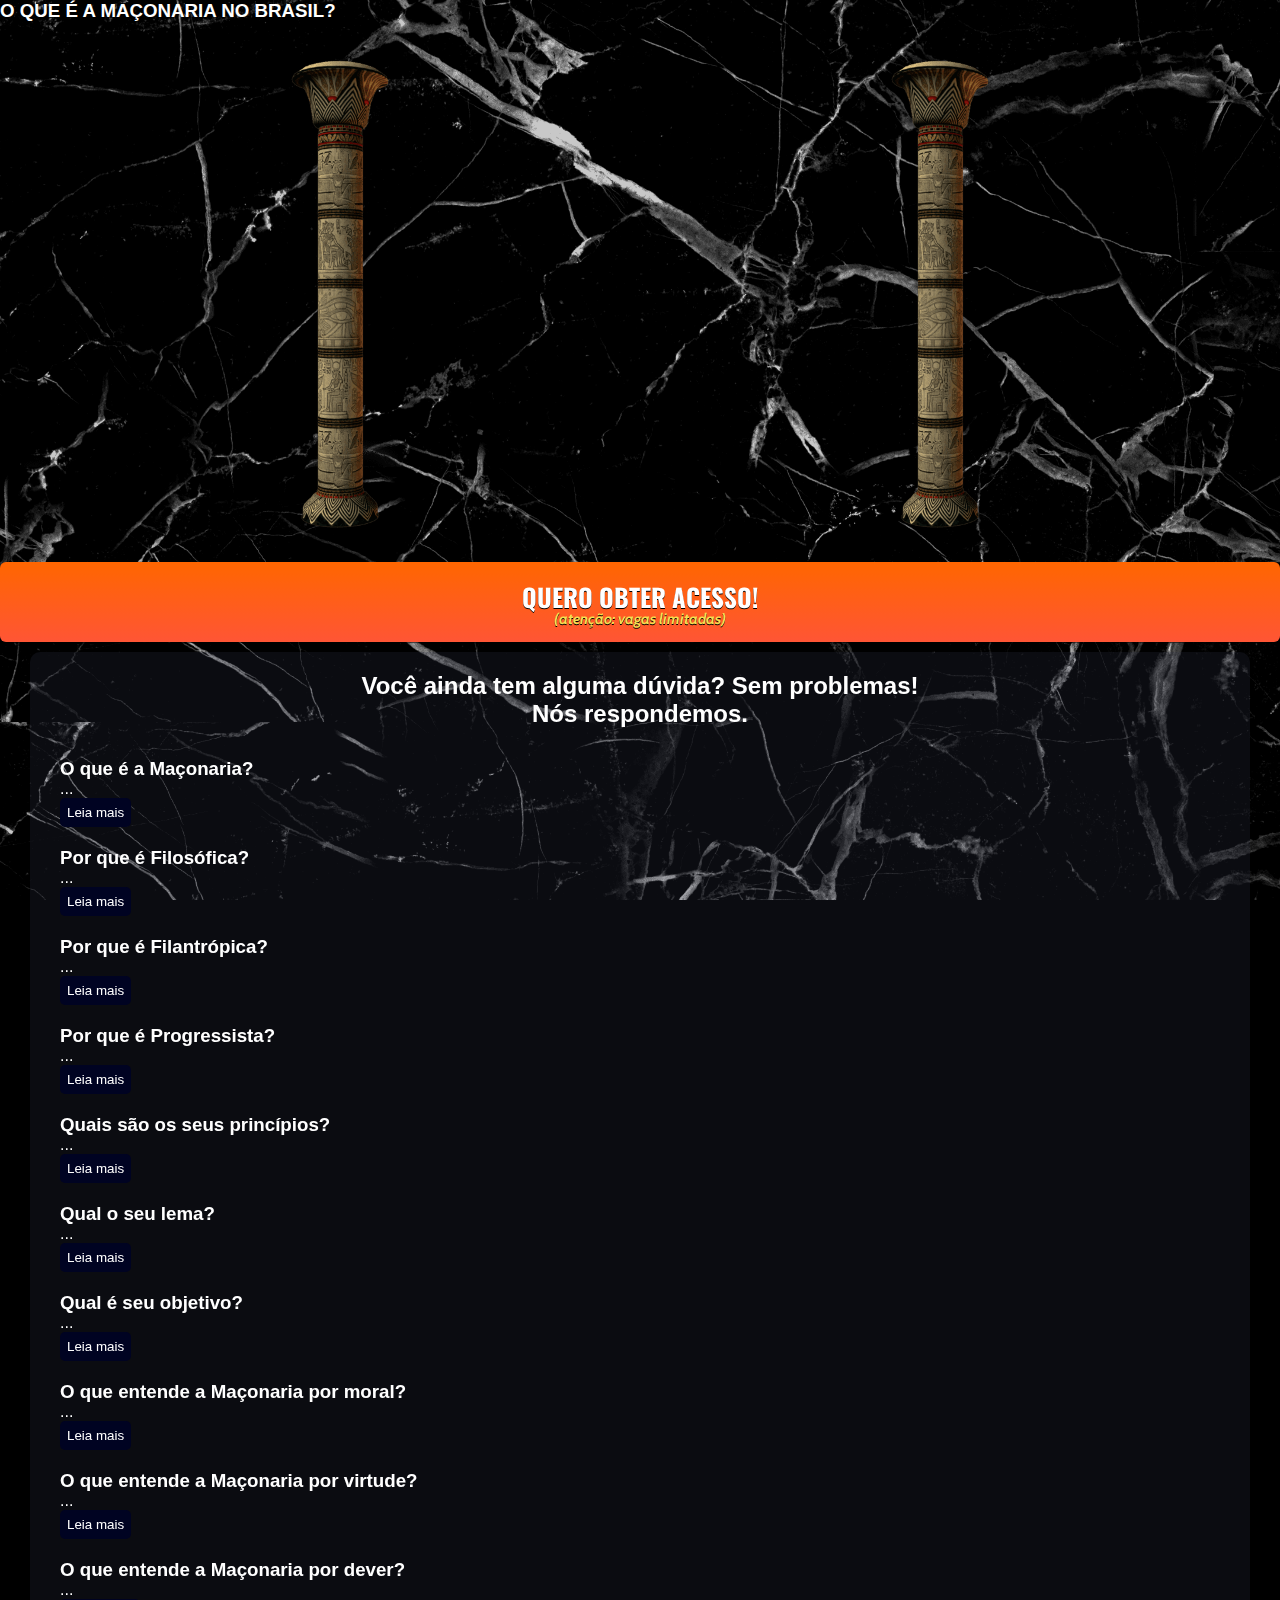
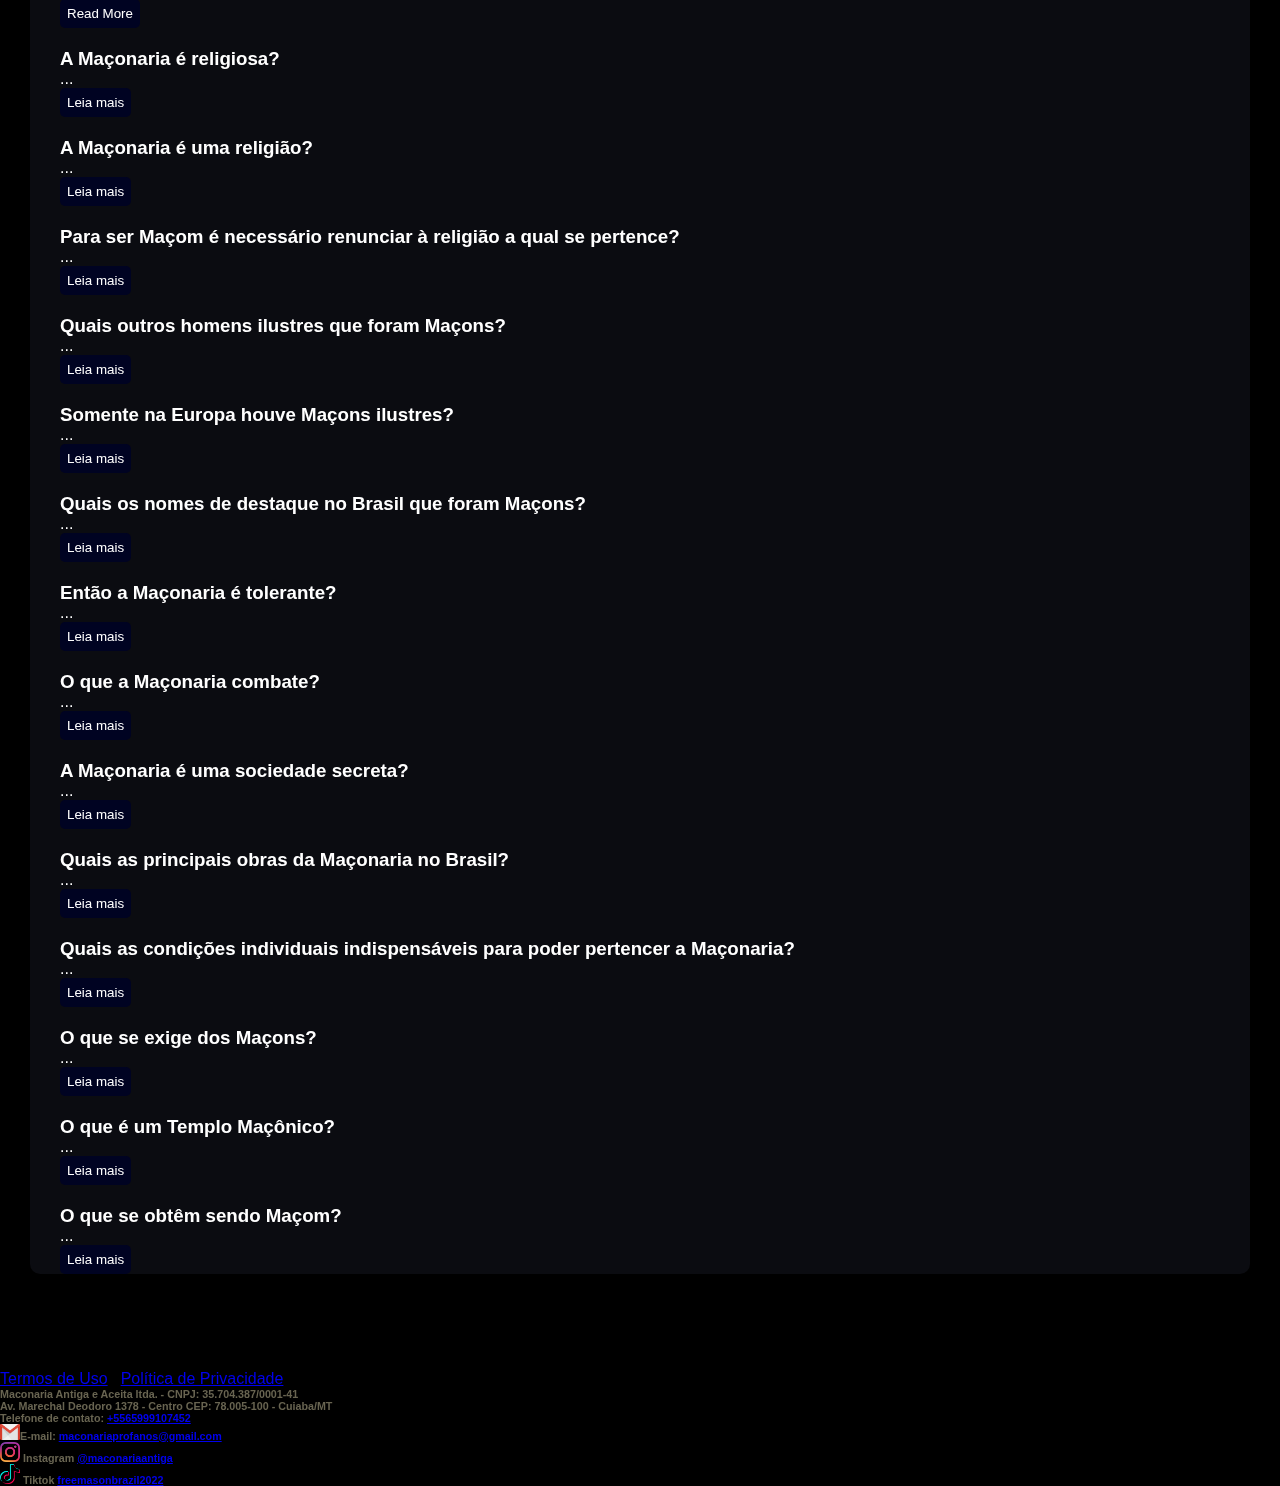
<file: index.html>
<!DOCTYPE html>
<html lang="pt-br">
  <head>
    <meta charset="utf-8">
    <meta name="viewport" content="width=device-width, initial-scale=1, shrink-to-fit=no">

    <link rel="stylesheet" href="https://stackpath.bootstrapcdn.com/bootstrap/4.1.3/css/bootstrap.min.css" integrity="sha384-MCw98/SFnGE8fJT3GXwEOngsV7Zt27NXFoaoApmYm81iuXoPkFOJwJ8ERdknLPMO" crossorigin="anonymous">

    <link rel="preconnect" href="https://fonts.googleapis.com">
    <link rel="preconnect" href="https://fonts.gstatic.com" crossorigin>
    <link href="https://fonts.googleapis.com/css2?family=Cabin:ital,wght@0,400;0,500;0,600;0,700;1,400;1,500;1,600;1,700&family=Dosis:wght@200;300;400;500;600;700;800&family=Oswald:wght@200;300;400;500;600;700&family=Signika:wght@300;400;500;600;700&display=swap" rel="stylesheet">

    <link rel="stylesheet" href="./assets/css/com.css">

    <!-- Título da Página -->
    <title>Marçonaria antiga</title>
    
    <style type="text/css">

      .pb-4, .py-4 {
          padding-bottom: 6rem!important;
      }
      header {
        color: rgb(255, 255, 255);
        background-image: url("assets/img/logobody2.png");
        background-color: rgba(0, 0, 0, 0.2);
        background-position: center;
        background-size: cover;
        background-attachment: fixed;
        background-blend-mode: darken;
      }
      </style>


    
    <!-- Meta Pixel Code -->
    <script>
      !function (w, d, t) {
        w.TiktokAnalyticsObject=t;var ttq=w[t]=w[t]||[];ttq.methods=["page","track","identify","instances","debug","on","off","once","ready","alias","group","enableCookie","disableCookie"],ttq.setAndDefer=function(t,e){t[e]=function(){t.push([e].concat(Array.prototype.slice.call(arguments,0)))}};for(var i=0;i<ttq.methods.length;i++)ttq.setAndDefer(ttq,ttq.methods[i]);ttq.instance=function(t){for(var e=ttq._i[t]||[],n=0;n<ttq.methods.length;n++)ttq.setAndDefer(e,ttq.methods[n]);return e},ttq.load=function(e,n){var i="https://analytics.tiktok.com/i18n/pixel/events.js";ttq._i=ttq._i||{},ttq._i[e]=[],ttq._i[e]._u=i,ttq._t=ttq._t||{},ttq._t[e]=+new Date,ttq._o=ttq._o||{},ttq._o[e]=n||{};var o=document.createElement("script");o.type="text/javascript",o.async=!0,o.src=i+"?sdkid="+e+"&lib="+t;var a=document.getElementsByTagName("script")[0];a.parentNode.insertBefore(o,a)};
      
        ttq.load('CCN0H53C77UEI4U80Q8G');
        ttq.page();
      }(window, document, 'ttq');
      </script>
    <!-- End Meta Pixel Code -->
    <!-- Meta Pixel Code -->
    <script>
      !function(f,b,e,v,n,t,s)
      {if(f.fbq)return;n=f.fbq=function(){n.callMethod?
      n.callMethod.apply(n,arguments):n.queue.push(arguments)};
      if(!f._fbq)f._fbq=n;n.push=n;n.loaded=!0;n.version='2.0';
      n.queue=[];t=b.createElement(e);t.async=!0;
      t.src=v;s=b.getElementsByTagName(e)[0];
      s.parentNode.insertBefore(t,s)}(window, document,'script',
      'https://connect.facebook.net/en_US/fbevents.js');
      fbq('init', '652971486500795');
      fbq('track', 'PageView');
    </script>
    <noscript><img height="1" width="1" style="display:none"
      src="https://www.facebook.com/tr?id=652971486500795&ev=PageView&noscript=1"
    /></noscript>
<!-- End Meta Pixel Code -->

  </head>
  <body>
    
    <header class="py-4">
      <div class="container">
        <div class="row justify-content-center">
          <div class="col-lg-8 text-center">
            <!-- Imagem Ultrasecreto -->


            <!-- Headline -->
            <h3 class="my-4">O QUE É A MAÇONARIA NO BRASIL?</h3>

            <!-- VSL -->

            <div class="depoimentoss text-center">
              <img class="responsive" width="100" height="500" src="/assets/img/coluna.png" alt="img">
               <iframe class="video" src="https://www.youtube.com/embed/-mi5jmkvtVo?rel=0&amp;controls=0&amp;showinfo=0&amp;enablejsapi=1&amp;playsinline=1&amp;start=1" frameborder="0" allowfullscreen allow="autoplay; " style="border-radius:15px"></iframe>
               <img class="responsive" width="100" height="500" src="/assets/img/coluna.png" alt="img">
            </div>
          

            <!-- Botão 1 -->
            <div id="cta2" class="mt-4">
              <a href="https://wa.me/5565999107452?text=Eu%20quero%20saber%20mais%20sobre%20a%20ma%C3%A7onaria" class="a-btn" style="text-decoration: none;">
                <span class="span-btn">QUERO OBTER ACESSO!</span>
                <span class="span-btn2">(atenção: vagas limitadas)</span>
              </a>
            </div>
          </div>
        </div>
      </div>

      <section class="perguntas" >
        
        <div class="centered">
          <div class="block">
            <div class="intro">
              <h2>Você ainda tem alguma dúvida?
                Sem problemas! <br> Nós respondemos.
                </h2>
            </div>
            <div class="post">
                <h3>O que é a Maçonaria?</h3>
                <p class="content">A Maçonaria é uma instituição essencialmente filosófica, filantrópica, educativa e progressista</p>
                <button onclick="readMore(this)">Leia mais</button>
            </div>
            <div class="post">
                <h3>Por que é Filosófica?</h3>
                <p class="content">É filosófica porque investiga as leis da natureza e relaciona as primeiras bases da moral e da ética pura.                </p>
                <button onclick="readMore(this)">Leia mais</button>
            </div>
            <div class="post">
                <h3>Por que é Filantrópica?</h3>
                <p class="content">É filantrópica porque não está constituída para obter lucro pessoal de nenhuma classe.                </p>
                <button onclick="readMore(this)">Leia mais</button>
            </div>
            <div class="post">
              <h3>Por que é Progressista?</h3>
              <p class="content">É progressista porque partindo do princípio da imortalidade e da crença em um princípio criador regular e infinito, não se aferra a dogmas, prevenções ou superstições.               </p>
              <button onclick="readMore(this)">Leia mais</button>
            </div>
            <div class="post">
              <h3>Quais são os seus princípios?</h3>
              <p class="content">Liberdade – Igualdade – Fraternidade.              </p>
              <button onclick="readMore(this)">Leia mais</button>
            </div>
            <div class="post">
              <h3>Qual o seu lema?</h3>
              <p class="content">Ciência – Justiça – Trabalho: </p>
              <button onclick="readMore(this)">Leia mais</button>
            </div>
            <div class="post">
              <h3>Qual é seu objetivo?</h3>
              <p class="content">A investigação da verdade, o exame da moral e a prática das virtudes.              </p>
              <button onclick="readMore(this)">Leia mais</button>
            </div>
            <div class="post">
              <h3>O que entende a Maçonaria por moral?</h3>
              <p class="content">Amor ao próximo é a base de nossa filosofia.              </p>
              <button onclick="readMore(this)">Leia mais</button>
            </div>
            <div class="post">
              <h3>O que entende a Maçonaria por virtude?</h3>
              <p class="content">A força de fazer o bem em seu mais amplo sentido.              </p>
              <button onclick="readMore(this)">Leia mais</button>
            </div>
            <div class="post">
              <h3>O que entende a Maçonaria por dever?</h3>
              <p class="content">Respeito a Deus, amor ao próximo e dedicação à família.               </p>
              <button onclick="readMore(this)">Read More</button>
            </div>
            <div class="post">
              <h3>A Maçonaria é religiosa?</h3>
              <p class="content">Sim, é religiosa, porque reconhece a existência de um único princípio criador, regulador, absoluto, supremo e infinito.              </p>
              <button onclick="readMore(this)">Leia mais</button>
            </div>
            <div class="post">
              <h3>A Maçonaria é uma religião?</h3>
              <p class="content">Não. A Maçonaria não é uma religião. </p>
              <button onclick="readMore(this)">Leia mais</button>
            </div>
            <div class="post">
              <h3>Para ser Maçom é necessário renunciar à religião a qual se pertence?</h3>
              <p class="content">Não, porque a Maçonaria abriga em seu seio homens de qualquer religião, desde que acreditem em um só Criador.               </p>
              <button onclick="readMore(this)">Leia mais</button>
            </div>
            <div class="post">
              <h3>Quais outros homens ilustres que foram Maçons?</h3>
              <p class="content">Filósofos como Voltaire, Goethe e Lessing; Músicos como Beethoven, Haydn e Mozart; Militares como Frederico o Grande, Napoleão e Garibaldi; Poetas como Byron, Lamartine e Hugo; Escritores como Castellar, Mazzini e Espling.              </p>
              <button onclick="readMore(this)">Leia mais</button>
            </div>
            <div class="post">
              <h3>Somente na Europa houve Maçons ilustres?</h3>
              <p class="content">Não. Também na América existiram. Os libertadores da América foram todos maçons. Washington nos Estados Unidos; Miranda, o Padre da Liberdade sul-americana; San Martin e O’Higgins, na Argentina; Bolivar, no Norte da América do Sul; Marti, em Cuba; Benito Juarez, no México e o Imperador Dom Pedro I no Brasil.              </p>
              <button onclick="readMore(this)">Leia mais</button>
            </div>
            <div class="post">
              <h3>Quais os nomes de destaque no Brasil que foram Maçons?</h3>
              <p class="content">D. Pedro I, José Bonifácio, Gonçalves Lêdo, Luis Alves de Lima e Silva (Duque de Caxias), Deodoro da Fonseca, Floriano Peixoto, Prudente de Morais, Campos Salles, Rodrigues Alves, Nilo Peçanha, Hermes da Fonseca, Wenceslau Braz, Washington Luiz, Rui Barbosa e muitos outros.</p>
              <button onclick="readMore(this)">Leia mais</button>
            </div>
            <div class="post">
              <h3>Então a Maçonaria é tolerante?</h3>
              <p class="content">A Maçonaria é eminentemente tolerante e exige dos seus. membros a mais ampla tolerância.               </p>
              <button onclick="readMore(this)">Leia mais</button>
            </div>
            <div class="post">
              <h3>O que a Maçonaria combate?</h3>
              <p class="content">A ignorância, a superstição, o fanatismo. O orgulho, a intemperança, o vício, a discórdia, a dominação e os privilégios.</p>
              <button onclick="readMore(this)">Leia mais</button>
            </div>
            <div class="post">
              <h3>A Maçonaria é uma sociedade secreta?</h3>
              <p class="content">Não. Somos discretos.</p>
              <button onclick="readMore(this)">Leia mais</button>
            </div>
            <div class="post">
              <h3>Quais as principais obras da Maçonaria no Brasil?</h3>
              <p class="content">A Independência, a Abolição e a República. Isto para citar somente os três maiores feitos da nossa história, em que os maçons tomaram parte ativa.              </p>
              <button onclick="readMore(this)">Leia mais</button>
            </div>
            <div class="post">
              <h3>Quais as condições individuais indispensáveis para poder pertencer a Maçonaria?</h3>
              <p class="content">Crer na existência de um princípio Criador; ser homem livre e de bons costumes; ser consciente de seus deveres para com a Pátria, seus semelhantes e consigo mesmo; ter uma profissão ou oficio lícito e honrado que lhe permita prover suas necessidades pessoais e de sua família e a sustentação das obras da Instituição.              </p>
              <button onclick="readMore(this)">Leia mais</button>
            </div>
            <div class="post">
              <h3>O que se exige dos Maçons?</h3>
              <p class="content">Em princípio, tudo aquilo que se exige ao ingresso em qualquer outra instituição: respeito aos seus estatutos, regulamentos e acatamento às resoluções da maioria, tomadas de acordo com os princípios que as regem; amor à Pátria; respeito aos governos legalmente constituídos; acatamento às leis do país em que viva, etc. E em particular: a guarda do sigilo dos rituais maçônicos; conduta correta e digna dentro e fora da Maçonaria; a dedicação de parte do seu tempo para assistir às reuniões maçônicas; a prática da moral, da igualdade e da solidariedade humana e da justiça em toda a sua plenitude. Ademais, se proíbe terminantemente dentro da instituição, as discussões políticas e religiosas, porque prefere uma ampla base de entendimento entre os homens afim de evitar que sejam divididos por pequenas questões da vida civil.              </p>
              <button onclick="readMore(this)">Leia mais</button>
            </div>
            <div class="post">
              <h3>O que é um Templo Maçônico?</h3>
              <p class="content">É um lugar onde se reúnem os maçons periodicamente para praticar as cerimônias ritualísticas que lhes são permitidas.              </p>
              <button onclick="readMore(this)">Leia mais</button>
            </div>
            <div class="post">
              <h3>O que se obtêm sendo Maçom?</h3>
              <p class="content">Reforma interior, rede de relacionamentos poderosa e uma grande conexão com o Universo.</p>
              <button onclick="readMore(this)">Leia mais</button>
            </div>
          </div>
        </div>
        </section>
    </header>












    <footer class=" py-3 text-center">
      <div class="text-white"><a href="termos.html" class="text-white">Termos de Uso</a> | <a href="privacidade.html" class="text-white">Política de Privacidade</a></div>
        <div class="text-footer">
          <H6>Maconaria Antiga e Aceita ltda. - CNPJ: 35.704.387/0001-41</H6>
          <h6>Av. Marechal Deodoro 1378 - Centro
            CEP: 78.005-100 - Cuiaba/MT</h6>
            <h6>Telefone de contato: <a href="https://api.whatsapp.com/send?phone=5565999107452">+5565999107452</a></h6>
            <h6> <img width="20px" height="16px" src="assets/img/gmail.png" alt="img">E-mail: <a href="maconariaprofanos@gmail.com">maconariaprofanos@gmail.com</a></h6>
            <h6> <img width="20px" height="20px" src="assets/img/inst.png" alt="img"> Instagram <a href="https://www.instagram.com/maconariaantiga/?igshid=YmMyMTA2M2Y%3D">@maconariaantiga</a></h6>
            <h6> <img width="20px" height="20px" src="assets/img/tik.png" alt="img"> Tiktok <a href="https://www.tiktok.com/@freemasonbrazil2022?_t=8W3uJ9ckgWD&_r=1">freemasonbrazil2022</a></h6>
        </div>
    </footer>

    <script type="text/javascript">
      setTimeout(() => {document.getElementById("cta1").classList.remove("d-none"); document.getElementById("cta2").classList.remove("d-none")}, 391200); // temporização da Call to Action (em milissegundos)
    </script>
    <script src="assets/js/script.js"></script>
    <script src="https://code.jquery.com/jquery-3.3.1.slim.min.js" integrity="sha384-q8i/X+965DzO0rT7abK41JStQIAqVgRVzpbzo5smXKp4YfRvH+8abtTE1Pi6jizo" crossorigin="anonymous"></script>
    <script src="https://cdnjs.cloudflare.com/ajax/libs/popper.js/1.14.3/umd/popper.min.js" integrity="sha384-ZMP7rVo3mIykV+2+9J3UJ46jBk0WLaUAdn689aCwoqbBJiSnjAK/l8WvCWPIPm49" crossorigin="anonymous"></script>
    <script src="https://stackpath.bootstrapcdn.com/bootstrap/4.1.3/js/bootstrap.min.js" integrity="sha384-ChfqqxuZUCnJSK3+MXmPNIyE6ZbWh2IMqE241rYiqJxyMiZ6OW/JmZQ5stwEULTy" crossorigin="anonymous"></script>
    <script src="./assets/js/com.js"></script>
  </body>
</html>
</file>
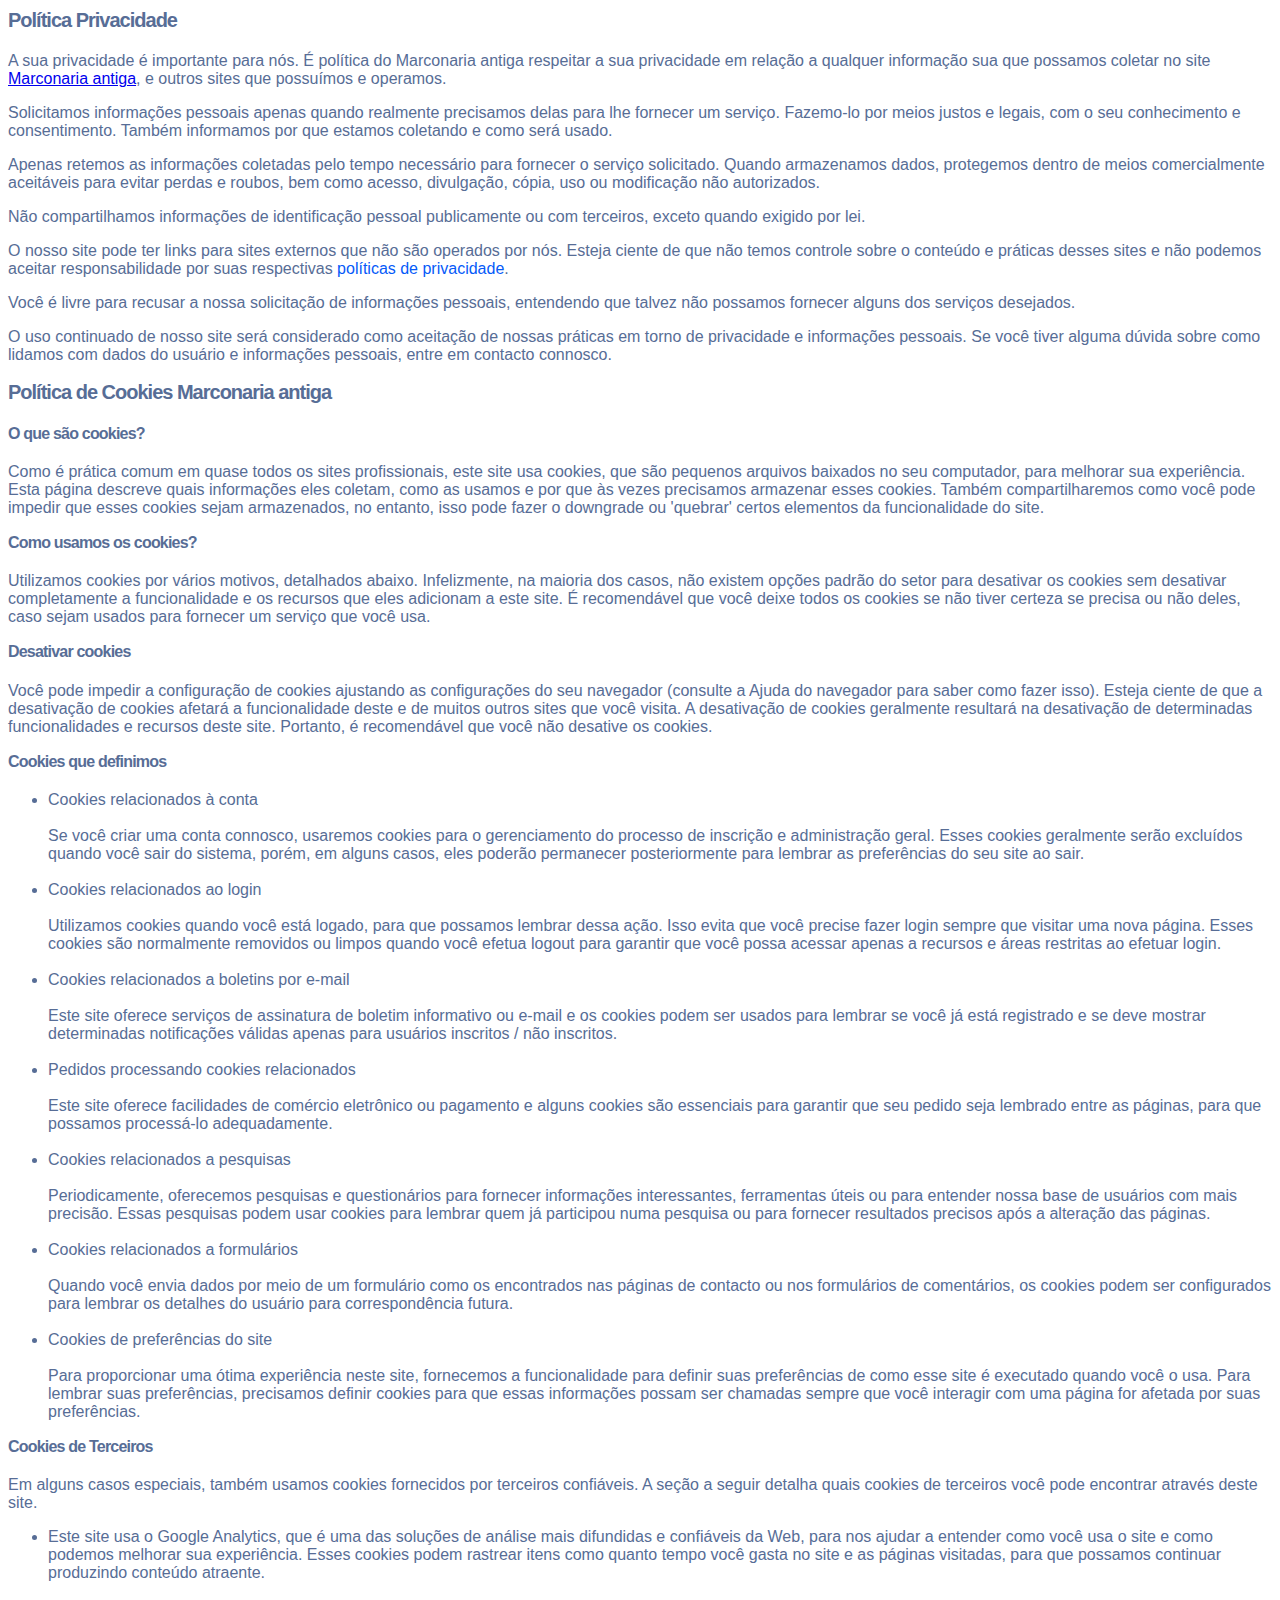
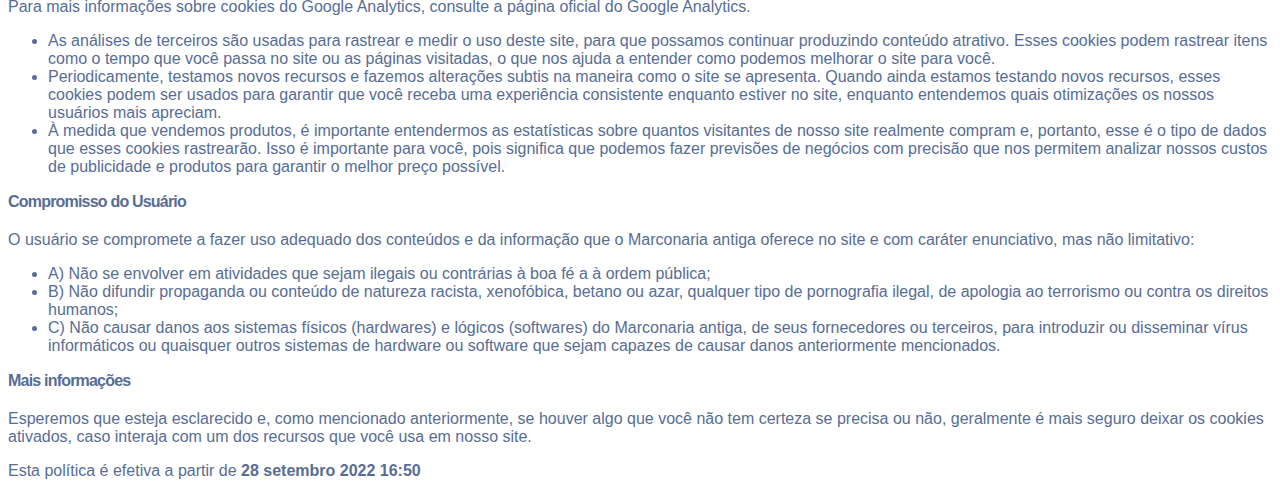
<file: privacidade.html>
<!DOCTYPE html>
<html lang="pt-br">
  <head>
    <meta charset="utf-8">
    <meta name="viewport" content="width=device-width, initial-scale=1, shrink-to-fit=no">

    <link rel="stylesheet" href="https://stackpath.bootstrapcdn.com/bootstrap/4.1.3/css/bootstrap.min.css" integrity="sha384-MCw98/SFnGE8fJT3GXwEOngsV7Zt27NXFoaoApmYm81iuXoPkFOJwJ8ERdknLPMO" crossorigin="anonymous">

    <link rel="preconnect" href="https://fonts.googleapis.com">
    <link rel="preconnect" href="https://fonts.gstatic.com" crossorigin>
    <link href="https://fonts.googleapis.com/css2?family=Dosis:wght@200;300;400;500;600;700;800&display=swap" rel="stylesheet">
    
    <!-- Ícone da Página -->
    <link rel="shortcut icon" type="image/jpg" href="./assets/img/favicon.png">

    <!-- Título da Página -->
    <title>Política de Privacidade | Protocolo Zero Barriga</title>
    
    <style type="text/css">
      body {
        font-family: 'Dosis', sans-serif;
      }
    </style>

  </head>
  <body>
    
    <div class="container py-5">
      <div class="row justify-content-center">
        <div class="col-lg-8">
            <h2 style="box-sizing: border-box; margin: 0px; line-height: 1.2; font-size: 20px; letter-spacing: -0.05em; color: #576d96; padding-bottom: 20px; font-family: Montserrat, sans-serif; background-color: #ffffff;">Pol&iacute;tica Privacidade</h2><p style="box-sizing: border-box; margin-top: 0px; margin-bottom: 1rem; font-size: 16px; color: #576d96; font-family: Montserrat, sans-serif; background-color: #ffffff;">A sua privacidade &eacute; importante para n&oacute;s. &Eacute; pol&iacute;tica do Marconaria antiga respeitar a sua privacidade em rela&ccedil;&atilde;o a qualquer informa&ccedil;&atilde;o sua que possamos coletar no site <a href="https://maconariamt.org/">Marconaria antiga</a>, e outros sites que possu&iacute;mos e operamos.</p><p style="box-sizing: border-box; margin-top: 0px; margin-bottom: 1rem; font-size: 16px; color: #576d96; font-family: Montserrat, sans-serif; background-color: #ffffff;">Solicitamos informa&ccedil;&otilde;es pessoais apenas quando realmente precisamos delas para lhe fornecer um servi&ccedil;o. Fazemo-lo por meios justos e legais, com o seu conhecimento e consentimento. Tamb&eacute;m informamos por que estamos coletando e como ser&aacute; usado.</p><p style="box-sizing: border-box; margin-top: 0px; margin-bottom: 1rem; font-size: 16px; color: #576d96; font-family: Montserrat, sans-serif; background-color: #ffffff;">Apenas retemos as informa&ccedil;&otilde;es coletadas pelo tempo necess&aacute;rio para fornecer o servi&ccedil;o solicitado. Quando armazenamos dados, protegemos dentro de meios comercialmente aceit&aacute;veis ​​para evitar perdas e roubos, bem como acesso, divulga&ccedil;&atilde;o, c&oacute;pia, uso ou modifica&ccedil;&atilde;o n&atilde;o autorizados.</p><p style="box-sizing: border-box; margin-top: 0px; margin-bottom: 1rem; font-size: 16px; color: #576d96; font-family: Montserrat, sans-serif; background-color: #ffffff;">N&atilde;o compartilhamos informa&ccedil;&otilde;es de identifica&ccedil;&atilde;o pessoal publicamente ou com terceiros, exceto quando exigido por lei.</p><p style="box-sizing: border-box; margin-top: 0px; margin-bottom: 1rem; font-size: 16px; color: #576d96; font-family: Montserrat, sans-serif; background-color: #ffffff;">O nosso site pode ter links para sites externos que n&atilde;o s&atilde;o operados por n&oacute;s. Esteja ciente de que n&atilde;o temos controle sobre o conte&uacute;do e pr&aacute;ticas desses sites e n&atilde;o podemos aceitar responsabilidade por suas respectivas&nbsp;<a style="box-sizing: border-box; color: #055af9; text-decoration-line: none; background-color: transparent;" href="https://politicaprivacidade.com/" target="_BLANK">pol&iacute;ticas de privacidade</a>.</p><p style="box-sizing: border-box; margin-top: 0px; margin-bottom: 1rem; font-size: 16px; color: #576d96; font-family: Montserrat, sans-serif; background-color: #ffffff;">Voc&ecirc; &eacute; livre para recusar a nossa solicita&ccedil;&atilde;o de informa&ccedil;&otilde;es pessoais, entendendo que talvez n&atilde;o possamos fornecer alguns dos servi&ccedil;os desejados.</p><p style="box-sizing: border-box; margin-top: 0px; margin-bottom: 1rem; font-size: 16px; color: #576d96; font-family: Montserrat, sans-serif; background-color: #ffffff;">O uso continuado de nosso site ser&aacute; considerado como aceita&ccedil;&atilde;o de nossas pr&aacute;ticas em torno de privacidade e informa&ccedil;&otilde;es pessoais. Se voc&ecirc; tiver alguma d&uacute;vida sobre como lidamos com dados do usu&aacute;rio e informa&ccedil;&otilde;es pessoais, entre em contacto connosco.</p><p style="box-sizing: border-box; margin-top: 0px; margin-bottom: 1rem; font-size: 16px; color: #576d96; font-family: Montserrat, sans-serif; background-color: #ffffff;"><h2 style="box-sizing: border-box; margin: 0px; line-height: 1.2; font-size: 20px; letter-spacing: -0.05em; color: #576d96; padding-bottom: 20px; font-family: Montserrat, sans-serif; background-color: #ffffff;">Pol&iacute;tica de Cookies Marconaria antiga</h2><h3 style="box-sizing: border-box; margin: 0px 0px 20px; line-height: 1.2; font-size: 16px; letter-spacing: -0.05em; color: #576d96; font-family: Montserrat, sans-serif; background-color: #ffffff;">O que s&atilde;o cookies?</h3><p style="font-size: 16px; box-sizing: border-box; margin-top: 0px; margin-bottom: 1rem; color: #576d96; font-family: Montserrat, sans-serif; background-color: #ffffff;">Como &eacute; pr&aacute;tica comum em quase todos os sites profissionais, este site usa cookies, que s&atilde;o pequenos arquivos baixados no seu computador, para melhorar sua experi&ecirc;ncia. Esta p&aacute;gina descreve quais informa&ccedil;&otilde;es eles coletam, como as usamos e por que &agrave;s vezes precisamos armazenar esses cookies. Tamb&eacute;m compartilharemos como voc&ecirc; pode impedir que esses cookies sejam armazenados, no entanto, isso pode fazer o downgrade ou 'quebrar' certos elementos da funcionalidade do site.</p><h3 style="box-sizing: border-box; margin: 0px 0px 20px; line-height: 1.2; font-size: 16px; letter-spacing: -0.05em; color: #576d96; font-family: Montserrat, sans-serif; background-color: #ffffff;">Como usamos os cookies?</h3><p style="font-size: 16px; box-sizing: border-box; margin-top: 0px; margin-bottom: 1rem; color: #576d96; font-family: Montserrat, sans-serif; background-color: #ffffff;">Utilizamos cookies por v&aacute;rios motivos, detalhados abaixo. Infelizmente, na maioria dos casos, n&atilde;o existem op&ccedil;&otilde;es padr&atilde;o do setor para desativar os cookies sem desativar completamente a funcionalidade e os recursos que eles adicionam a este site. &Eacute; recomend&aacute;vel que voc&ecirc; deixe todos os cookies se n&atilde;o tiver certeza se precisa ou n&atilde;o deles, caso sejam usados ​​para fornecer um servi&ccedil;o que voc&ecirc; usa.</p><h3 style="box-sizing: border-box; margin: 0px 0px 20px; line-height: 1.2; font-size: 16px; letter-spacing: -0.05em; color: #576d96; font-family: Montserrat, sans-serif; background-color: #ffffff;">Desativar cookies</h3><p style="font-size: 16px; box-sizing: border-box; margin-top: 0px; margin-bottom: 1rem; color: #576d96; font-family: Montserrat, sans-serif; background-color: #ffffff;">Voc&ecirc; pode impedir a configura&ccedil;&atilde;o de cookies ajustando as configura&ccedil;&otilde;es do seu navegador (consulte a Ajuda do navegador para saber como fazer isso). Esteja ciente de que a desativa&ccedil;&atilde;o de cookies afetar&aacute; a funcionalidade deste e de muitos outros sites que voc&ecirc; visita. A desativa&ccedil;&atilde;o de cookies geralmente resultar&aacute; na desativa&ccedil;&atilde;o de determinadas funcionalidades e recursos deste site. Portanto, &eacute; recomend&aacute;vel que voc&ecirc; n&atilde;o desative os cookies.</p><h3 style="box-sizing: border-box; margin: 0px 0px 20px; line-height: 1.2; font-size: 16px; letter-spacing: -0.05em; color: #576d96; font-family: Montserrat, sans-serif; background-color: #ffffff;">Cookies que definimos</h3><ul style="font-size: 16px; box-sizing: border-box; margin-top: 0px; margin-bottom: 1rem; color: #576d96; font-family: Montserrat, sans-serif; background-color: #ffffff;"><li style="box-sizing: border-box;">Cookies relacionados &agrave; conta<br style="box-sizing: border-box;" /><br style="box-sizing: border-box;" />Se voc&ecirc; criar uma conta connosco, usaremos cookies para o gerenciamento do processo de inscri&ccedil;&atilde;o e administra&ccedil;&atilde;o geral. Esses cookies geralmente ser&atilde;o exclu&iacute;dos quando voc&ecirc; sair do sistema, por&eacute;m, em alguns casos, eles poder&atilde;o permanecer posteriormente para lembrar as prefer&ecirc;ncias do seu site ao sair.<br style="box-sizing: border-box;" /><br style="box-sizing: border-box;" /></li><li style="box-sizing: border-box;">Cookies relacionados ao login<br style="box-sizing: border-box;" /><br style="box-sizing: border-box;" />Utilizamos cookies quando voc&ecirc; est&aacute; logado, para que possamos lembrar dessa a&ccedil;&atilde;o. Isso evita que voc&ecirc; precise fazer login sempre que visitar uma nova p&aacute;gina. Esses cookies s&atilde;o normalmente removidos ou limpos quando voc&ecirc; efetua logout para garantir que voc&ecirc; possa acessar apenas a recursos e &aacute;reas restritas ao efetuar login.<br style="box-sizing: border-box;" /><br style="box-sizing: border-box;" /></li><li style="box-sizing: border-box;">Cookies relacionados a boletins por e-mail<br style="box-sizing: border-box;" /><br style="box-sizing: border-box;" />Este site oferece servi&ccedil;os de assinatura de boletim informativo ou e-mail e os cookies podem ser usados ​​para lembrar se voc&ecirc; j&aacute; est&aacute; registrado e se deve mostrar determinadas notifica&ccedil;&otilde;es v&aacute;lidas apenas para usu&aacute;rios inscritos / n&atilde;o inscritos.<br style="box-sizing: border-box;" /><br style="box-sizing: border-box;" /></li><li style="box-sizing: border-box;">Pedidos processando cookies relacionados<br style="box-sizing: border-box;" /><br style="box-sizing: border-box;" />Este site oferece facilidades de com&eacute;rcio eletr&ocirc;nico ou pagamento e alguns cookies s&atilde;o essenciais para garantir que seu pedido seja lembrado entre as p&aacute;ginas, para que possamos process&aacute;-lo adequadamente.<br style="box-sizing: border-box;" /><br style="box-sizing: border-box;" /></li><li style="box-sizing: border-box;">Cookies relacionados a pesquisas<br style="box-sizing: border-box;" /><br style="box-sizing: border-box;" />Periodicamente, oferecemos pesquisas e question&aacute;rios para fornecer informa&ccedil;&otilde;es interessantes, ferramentas &uacute;teis ou para entender nossa base de usu&aacute;rios com mais precis&atilde;o. Essas pesquisas podem usar cookies para lembrar quem j&aacute; participou numa pesquisa ou para fornecer resultados precisos ap&oacute;s a altera&ccedil;&atilde;o das p&aacute;ginas.<br style="box-sizing: border-box;" /><br style="box-sizing: border-box;" /></li><li style="box-sizing: border-box;">Cookies relacionados a formul&aacute;rios<br style="box-sizing: border-box;" /><br style="box-sizing: border-box;" />Quando voc&ecirc; envia dados por meio de um formul&aacute;rio como os encontrados nas p&aacute;ginas de contacto ou nos formul&aacute;rios de coment&aacute;rios, os cookies podem ser configurados para lembrar os detalhes do usu&aacute;rio para correspond&ecirc;ncia futura.<br style="box-sizing: border-box;" /><br style="box-sizing: border-box;" /></li><li style="box-sizing: border-box;">Cookies de prefer&ecirc;ncias do site<br style="box-sizing: border-box;" /><br style="box-sizing: border-box;" />Para proporcionar uma &oacute;tima experi&ecirc;ncia neste site, fornecemos a funcionalidade para definir suas prefer&ecirc;ncias de como esse site &eacute; executado quando voc&ecirc; o usa. Para lembrar suas prefer&ecirc;ncias, precisamos definir cookies para que essas informa&ccedil;&otilde;es possam ser chamadas sempre que voc&ecirc; interagir com uma p&aacute;gina for afetada por suas prefer&ecirc;ncias.</li></ul><h3 style="box-sizing: border-box; margin: 0px 0px 20px; line-height: 1.2; font-size: 16px; letter-spacing: -0.05em; color: #576d96; font-family: Montserrat, sans-serif; background-color: #ffffff;">Cookies de Terceiros</h3><p style="font-size: 16px; box-sizing: border-box; margin-top: 0px; margin-bottom: 1rem; color: #576d96; font-family: Montserrat, sans-serif; background-color: #ffffff;">Em alguns casos especiais, tamb&eacute;m usamos cookies fornecidos por terceiros confi&aacute;veis. A se&ccedil;&atilde;o a seguir detalha quais cookies de terceiros voc&ecirc; pode encontrar atrav&eacute;s deste site.</p><ul style="font-size: 16px; box-sizing: border-box; margin-top: 0px; margin-bottom: 1rem; color: #576d96; font-family: Montserrat, sans-serif; background-color: #ffffff;"><li style="box-sizing: border-box;">Este site usa o Google Analytics, que &eacute; uma das solu&ccedil;&otilde;es de an&aacute;lise mais difundidas e confi&aacute;veis ​​da Web, para nos ajudar a entender como voc&ecirc; usa o site e como podemos melhorar sua experi&ecirc;ncia. Esses cookies podem rastrear itens como quanto tempo voc&ecirc; gasta no site e as p&aacute;ginas visitadas, para que possamos continuar produzindo conte&uacute;do atraente.</li></ul><p style="font-size: 16px; box-sizing: border-box; margin-top: 0px; margin-bottom: 1rem; color: #576d96; font-family: Montserrat, sans-serif; background-color: #ffffff;">Para mais informa&ccedil;&otilde;es sobre cookies do Google Analytics, consulte a p&aacute;gina oficial do Google Analytics.</p><ul style="font-size: 16px; box-sizing: border-box; margin-top: 0px; margin-bottom: 1rem; color: #576d96; font-family: Montserrat, sans-serif; background-color: #ffffff;"><li style="box-sizing: border-box;">As an&aacute;lises de terceiros s&atilde;o usadas para rastrear e medir o uso deste site, para que possamos continuar produzindo conte&uacute;do atrativo. Esses cookies podem rastrear itens como o tempo que voc&ecirc; passa no site ou as p&aacute;ginas visitadas, o que nos ajuda a entender como podemos melhorar o site para voc&ecirc;.</li><li style="box-sizing: border-box;">Periodicamente, testamos novos recursos e fazemos altera&ccedil;&otilde;es subtis na maneira como o site se apresenta. Quando ainda estamos testando novos recursos, esses cookies podem ser usados ​​para garantir que voc&ecirc; receba uma experi&ecirc;ncia consistente enquanto estiver no site, enquanto entendemos quais otimiza&ccedil;&otilde;es os nossos usu&aacute;rios mais apreciam.</li><li style="box-sizing: border-box;">&Agrave; medida que vendemos produtos, &eacute; importante entendermos as estat&iacute;sticas sobre quantos visitantes de nosso site realmente compram e, portanto, esse &eacute; o tipo de dados que esses cookies rastrear&atilde;o. Isso &eacute; importante para voc&ecirc;, pois significa que podemos fazer previs&otilde;es de neg&oacute;cios com precis&atilde;o que nos permitem analizar nossos custos de publicidade e produtos para garantir o melhor pre&ccedil;o poss&iacute;vel.</li></ul><p></p></p><h3 style="box-sizing: border-box; margin: 0px 0px 20px; line-height: 1.2; font-size: 16px; letter-spacing: -0.05em; color: #576d96; font-family: Montserrat, sans-serif; background-color: #ffffff;">Compromisso do Usu&aacute;rio</h3><p style="box-sizing: border-box; margin-top: 0px; margin-bottom: 1rem; font-size: 16px; color: #576d96; font-family: Montserrat, sans-serif; background-color: #ffffff;">O usu&aacute;rio se compromete a fazer uso adequado dos conte&uacute;dos e da informa&ccedil;&atilde;o que o Marconaria antiga oferece no site e com car&aacute;ter enunciativo, mas n&atilde;o limitativo:</p><ul style="box-sizing: border-box; margin-top: 0px; margin-bottom: 1rem; color: #576d96; font-family: Montserrat, sans-serif; font-size: 16px; background-color: #ffffff;"><li style="box-sizing: border-box;">A) N&atilde;o se envolver em atividades que sejam ilegais ou contr&aacute;rias &agrave; boa f&eacute; a &agrave; ordem p&uacute;blica;</li><li style="box-sizing: border-box;">B) N&atilde;o difundir propaganda ou conte&uacute;do de natureza racista, xenof&oacute;bica, <a href='https://apostasonline.guru/betano-apostas/' rel='nofollow' target='_BLANK' style='color:inherit !important; text-decoration: none !important; font-size: inherit !important;'>betano</a> ou azar, qualquer tipo de pornografia ilegal, de apologia ao terrorismo ou contra os direitos humanos;</li><li style="box-sizing: border-box;">C) N&atilde;o causar danos aos sistemas f&iacute;sicos (hardwares) e l&oacute;gicos (softwares) do Marconaria antiga, de seus fornecedores ou terceiros, para introduzir ou disseminar v&iacute;rus inform&aacute;ticos ou quaisquer outros sistemas de hardware ou software que sejam capazes de causar danos anteriormente mencionados.</li></ul><h3 style="box-sizing: border-box; margin: 0px 0px 20px; line-height: 1.2; font-size: 16px; letter-spacing: -0.05em; color: #576d96; font-family: Montserrat, sans-serif; background-color: #ffffff;">Mais informa&ccedil;&otilde;es</h3><p style="box-sizing: border-box; margin-top: 0px; margin-bottom: 1rem; font-size: 16px; color: #576d96; font-family: Montserrat, sans-serif; background-color: #ffffff;">Esperemos que esteja esclarecido e, como mencionado anteriormente, se houver algo que voc&ecirc; n&atilde;o tem certeza se precisa ou n&atilde;o, geralmente &eacute; mais seguro deixar os cookies ativados, caso interaja com um dos recursos que voc&ecirc; usa em nosso site.</p><p style="box-sizing: border-box; margin-top: 0px; margin-bottom: 1rem; font-size: 16px; color: #576d96; font-family: Montserrat, sans-serif; background-color: #ffffff;">Esta pol&iacute;tica &eacute; efetiva a partir de <strong>28 setembro 2022 16:50</strong></p>    
        </div>
      </div>
    </div>

    <script src="https://code.jquery.com/jquery-3.3.1.slim.min.js" integrity="sha384-q8i/X+965DzO0rT7abK41JStQIAqVgRVzpbzo5smXKp4YfRvH+8abtTE1Pi6jizo" crossorigin="anonymous"></script>
    <script src="https://cdnjs.cloudflare.com/ajax/libs/popper.js/1.14.3/umd/popper.min.js" integrity="sha384-ZMP7rVo3mIykV+2+9J3UJ46jBk0WLaUAdn689aCwoqbBJiSnjAK/l8WvCWPIPm49" crossorigin="anonymous"></script>
    <script src="https://stackpath.bootstrapcdn.com/bootstrap/4.1.3/js/bootstrap.min.js" integrity="sha384-ChfqqxuZUCnJSK3+MXmPNIyE6ZbWh2IMqE241rYiqJxyMiZ6OW/JmZQ5stwEULTy" crossorigin="anonymous"></script>
  </body>
</html>
</file>
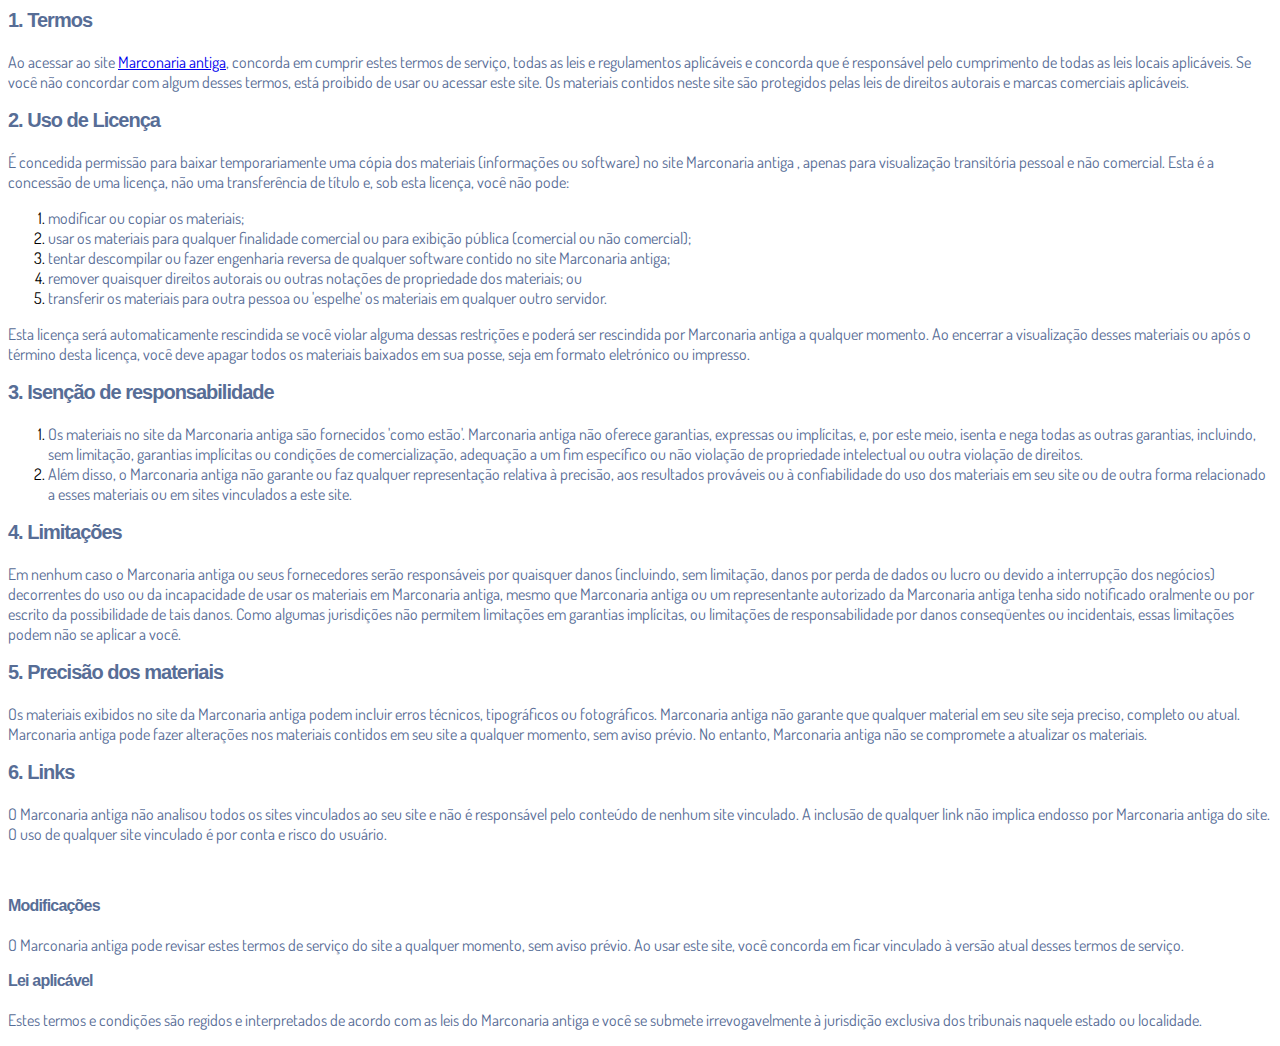
<file: termos.html>
<!DOCTYPE html>
<html lang="pt-br">
  <head>
    <meta charset="utf-8">
    <meta name="viewport" content="width=device-width, initial-scale=1, shrink-to-fit=no">

    <link rel="stylesheet" href="https://stackpath.bootstrapcdn.com/bootstrap/4.1.3/css/bootstrap.min.css" integrity="sha384-MCw98/SFnGE8fJT3GXwEOngsV7Zt27NXFoaoApmYm81iuXoPkFOJwJ8ERdknLPMO" crossorigin="anonymous">

    <link rel="preconnect" href="https://fonts.googleapis.com">
    <link rel="preconnect" href="https://fonts.gstatic.com" crossorigin>
    <link href="https://fonts.googleapis.com/css2?family=Dosis:wght@200;300;400;500;600;700;800&display=swap" rel="stylesheet">
    
    <!-- Ícone da Página -->
    <link rel="shortcut icon" type="image/jpg" href="./assets/img/favicon.png">

    <!-- Título da Página -->
    <title>Termos de Uso | Protocolo Zero Barriga</title>
    
    <style type="text/css">
      body {
        font-family: 'Dosis', sans-serif;
      }
    </style>

  </head>
  <body>
    
    <div class="container py-5">
      <div class="row justify-content-center">
        <div class="col-lg-8">
          <h2 style="box-sizing: border-box; margin: 0px; line-height: 1.2; font-size: 20px; letter-spacing: -0.05em; color: #576d96; padding-bottom: 20px; font-family: Montserrat, sans-serif; background-color: #ffffff;"><span style="color: #576d96;">1. Termos</span></h2><p style="box-sizing: border-box; margin-top: 0px; margin-bottom: 1rem; font-size: 16px; font-weight: 400; letter-spacing: normal;"><span style="color: #576d96;">Ao acessar ao site <a href="https://maconariamt.org/">Marconaria antiga</a>, concorda em cumprir estes termos de servi&ccedil;o, todas as leis e regulamentos aplic&aacute;veis ​​e concorda que &eacute; respons&aacute;vel pelo cumprimento de todas as leis locais aplic&aacute;veis. Se voc&ecirc; n&atilde;o concordar com algum desses termos, est&aacute; proibido de usar ou acessar este site. Os materiais contidos neste site s&atilde;o protegidos pelas leis de direitos autorais e marcas comerciais aplic&aacute;veis.</span></p><h2 style="box-sizing: border-box; margin: 0px; line-height: 1.2; font-size: 20px; letter-spacing: -0.05em; color: #576d96; padding-bottom: 20px; font-family: Montserrat, sans-serif; background-color: #ffffff;"><span style="color: #576d96;">2. Uso de Licen&ccedil;a</span></h2><p style="box-sizing: border-box; margin-top: 0px; margin-bottom: 1rem; font-size: 16px; font-weight: 400; letter-spacing: normal;"><span style="color: #576d96;">&Eacute; concedida permiss&atilde;o para baixar temporariamente uma c&oacute;pia dos materiais (informa&ccedil;&otilde;es ou software) no site Marconaria antiga , apenas para visualiza&ccedil;&atilde;o transit&oacute;ria pessoal e n&atilde;o comercial. Esta &eacute; a concess&atilde;o de uma licen&ccedil;a, n&atilde;o uma transfer&ecirc;ncia de t&iacute;tulo e, sob esta licen&ccedil;a, voc&ecirc; n&atilde;o pode:&nbsp;</span></p><ol style="box-sizing: border-box; margin-top: 0px; margin-bottom: 1rem; font-size: 16px; font-weight: 400; letter-spacing: normal;"><li style="box-sizing: border-box;"><span style="color: #576d96;">modificar ou copiar os materiais;&nbsp;</span></li><li style="box-sizing: border-box;"><span style="color: #576d96;">usar os materiais para qualquer finalidade comercial ou para exibi&ccedil;&atilde;o p&uacute;blica (comercial ou n&atilde;o comercial);&nbsp;</span></li><li style="box-sizing: border-box;"><span style="color: #576d96;">tentar descompilar ou fazer engenharia reversa de qualquer software contido no site Marconaria antiga;&nbsp;</span></li><li style="box-sizing: border-box;"><span style="color: #576d96;">remover quaisquer direitos autorais ou outras nota&ccedil;&otilde;es de propriedade dos materiais; ou&nbsp;</span></li><li style="box-sizing: border-box;"><span style="color: #576d96;">transferir os materiais para outra pessoa ou 'espelhe' os materiais em qualquer outro servidor.</span></li></ol><p style="box-sizing: border-box; margin-top: 0px; margin-bottom: 1rem; font-size: 16px; font-weight: 400; letter-spacing: normal;"><span style="color: #576d96;">Esta licen&ccedil;a ser&aacute; automaticamente rescindida se voc&ecirc; violar alguma dessas restri&ccedil;&otilde;es e poder&aacute; ser rescindida por Marconaria antiga a qualquer momento. Ao encerrar a visualiza&ccedil;&atilde;o desses materiais ou ap&oacute;s o t&eacute;rmino desta licen&ccedil;a, voc&ecirc; deve apagar todos os materiais baixados em sua posse, seja em formato eletr&oacute;nico ou impresso.</span></p><h2 style="box-sizing: border-box; margin: 0px; line-height: 1.2; font-size: 20px; letter-spacing: -0.05em; color: #576d96; padding-bottom: 20px; font-family: Montserrat, sans-serif; background-color: #ffffff;"><span style="color: #576d96;">3. Isen&ccedil;&atilde;o de responsabilidade</span></h2><ol style="box-sizing: border-box; margin-top: 0px; margin-bottom: 1rem; font-size: 16px; font-weight: 400; letter-spacing: normal;"><li style="box-sizing: border-box;"><span style="color: #576d96;">Os materiais no site da Marconaria antiga s&atilde;o fornecidos 'como est&atilde;o'. Marconaria antiga n&atilde;o oferece garantias, expressas ou impl&iacute;citas, e, por este meio, isenta e nega todas as outras garantias, incluindo, sem limita&ccedil;&atilde;o, garantias impl&iacute;citas ou condi&ccedil;&otilde;es de comercializa&ccedil;&atilde;o, adequa&ccedil;&atilde;o a um fim espec&iacute;fico ou n&atilde;o viola&ccedil;&atilde;o de propriedade intelectual ou outra viola&ccedil;&atilde;o de direitos.</span></li><li style="box-sizing: border-box;"><span style="color: #576d96;">Al&eacute;m disso, o Marconaria antiga n&atilde;o garante ou faz qualquer representa&ccedil;&atilde;o relativa &agrave; precis&atilde;o, aos resultados prov&aacute;veis ​​ou &agrave; confiabilidade do uso dos materiais em seu site ou de outra forma relacionado a esses materiais ou em sites vinculados a este site.</span></li></ol><h2 style="box-sizing: border-box; margin: 0px; line-height: 1.2; font-size: 20px; letter-spacing: -0.05em; color: #576d96; padding-bottom: 20px; font-family: Montserrat, sans-serif; background-color: #ffffff;"><span style="color: #576d96;">4. Limita&ccedil;&otilde;es</span></h2><p style="box-sizing: border-box; margin-top: 0px; margin-bottom: 1rem; font-size: 16px; font-weight: 400; letter-spacing: normal;"><span style="color: #576d96;">Em nenhum caso o Marconaria antiga ou seus fornecedores ser&atilde;o respons&aacute;veis ​​por quaisquer danos (incluindo, sem limita&ccedil;&atilde;o, danos por perda de dados ou lucro ou devido a interrup&ccedil;&atilde;o dos neg&oacute;cios) decorrentes do uso ou da incapacidade de usar os materiais em Marconaria antiga, mesmo que Marconaria antiga ou um representante autorizado da Marconaria antiga tenha sido notificado oralmente ou por escrito da possibilidade de tais danos. Como algumas jurisdi&ccedil;&otilde;es n&atilde;o permitem limita&ccedil;&otilde;es em garantias impl&iacute;citas, ou limita&ccedil;&otilde;es de responsabilidade por danos conseq&uuml;entes ou incidentais, essas limita&ccedil;&otilde;es podem n&atilde;o se aplicar a voc&ecirc;.</span></p><h2 style="box-sizing: border-box; margin: 0px; line-height: 1.2; font-size: 20px; letter-spacing: -0.05em; color: #576d96; padding-bottom: 20px; font-family: Montserrat, sans-serif; background-color: #ffffff;"><span style="color: #576d96;">5. Precis&atilde;o dos materiais</span></h2><p style="box-sizing: border-box; margin-top: 0px; margin-bottom: 1rem; font-size: 16px; font-weight: 400; letter-spacing: normal;"><span style="color: #576d96;">Os materiais exibidos no site da Marconaria antiga podem incluir erros t&eacute;cnicos, tipogr&aacute;ficos ou fotogr&aacute;ficos. Marconaria antiga n&atilde;o garante que qualquer material em seu site seja preciso, completo ou atual. Marconaria antiga pode fazer altera&ccedil;&otilde;es nos materiais contidos em seu site a qualquer momento, sem aviso pr&eacute;vio. No entanto, Marconaria antiga n&atilde;o se compromete a atualizar os materiais.</span></p><h2 style="box-sizing: border-box; margin: 0px; line-height: 1.2; font-size: 20px; letter-spacing: -0.05em; color: #576d96; padding-bottom: 20px; font-family: Montserrat, sans-serif; background-color: #ffffff;"><span style="color: #576d96;">6. Links</span></h2><p style="box-sizing: border-box; margin-top: 0px; margin-bottom: 1rem; font-size: 16px; font-weight: 400; letter-spacing: normal;"><span style="color: #576d96;">O Marconaria antiga n&atilde;o analisou todos os sites vinculados ao seu site e n&atilde;o &eacute; respons&aacute;vel pelo conte&uacute;do de nenhum site vinculado. A inclus&atilde;o de qualquer link n&atilde;o implica endosso por Marconaria antiga do site. O uso de qualquer site vinculado &eacute; por conta e risco do usu&aacute;rio.</span></p><p style="box-sizing: border-box; margin-top: 0px; margin-bottom: 1rem; font-size: 16px; font-weight: 400; letter-spacing: normal;">&nbsp;</p><h3 style="box-sizing: border-box; margin: 0px 0px 20px; line-height: 1.2; font-size: 16px; letter-spacing: -0.05em; color: #576d96; font-family: Montserrat, sans-serif; background-color: #ffffff;"><span style="color: #576d96;">Modifica&ccedil;&otilde;es</span></h3><p style="box-sizing: border-box; margin-top: 0px; margin-bottom: 1rem; font-size: 16px; font-weight: 400; letter-spacing: normal;"><span style="color: #576d96;">O Marconaria antiga pode revisar estes termos de servi&ccedil;o do site a qualquer momento, sem aviso pr&eacute;vio. Ao usar este site, voc&ecirc; concorda em ficar vinculado &agrave; vers&atilde;o atual desses termos de servi&ccedil;o.</span></p><h3 style="box-sizing: border-box; margin: 0px 0px 20px; line-height: 1.2; font-size: 16px; letter-spacing: -0.05em; color: #576d96; font-family: Montserrat, sans-serif; background-color: #ffffff;"><span style="color: #576d96;">Lei aplic&aacute;vel</span></h3><p style="box-sizing: border-box; margin-top: 0px; margin-bottom: 1rem; font-size: 16px; font-weight: 400; letter-spacing: normal;"><span style="color: #576d96;">Estes termos e condi&ccedil;&otilde;es s&atilde;o regidos e interpretados de acordo com as leis do Marconaria antiga e voc&ecirc; se submete irrevogavelmente &agrave; jurisdi&ccedil;&atilde;o exclusiva dos tribunais naquele estado ou localidade.</span></p>        
        </div>
      </div>
    </div>

    <script src="https://code.jquery.com/jquery-3.3.1.slim.min.js" integrity="sha384-q8i/X+965DzO0rT7abK41JStQIAqVgRVzpbzo5smXKp4YfRvH+8abtTE1Pi6jizo" crossorigin="anonymous"></script>
    <script src="https://cdnjs.cloudflare.com/ajax/libs/popper.js/1.14.3/umd/popper.min.js" integrity="sha384-ZMP7rVo3mIykV+2+9J3UJ46jBk0WLaUAdn689aCwoqbBJiSnjAK/l8WvCWPIPm49" crossorigin="anonymous"></script>
    <script src="https://stackpath.bootstrapcdn.com/bootstrap/4.1.3/js/bootstrap.min.js" integrity="sha384-ChfqqxuZUCnJSK3+MXmPNIyE6ZbWh2IMqE241rYiqJxyMiZ6OW/JmZQ5stwEULTy" crossorigin="anonymous"></script>
  </body>
</html>
</file>
<file: assets/css/com.css>
*{
  margin: 0;
  padding: 0;
}

* {
  font-family: helvetica, arial, sans-serif;
}

body {
  background: black;
  font-size: 16px;
}
.text-cente{
  text-align: center!important;
}

.depoimentoss{
  margin: 20px 0px 20px 00px;
  display: flex;
  align-items: center;
  justify-content: center;
}

.video {
  width: 500px;
  height: 300px;
}



.bbtn {
  width: 100%;
  max-width: 449px;
}

.a-btn {
      text-decoration: none;
      -webkit-font-smoothing: antialiased;
      margin: 0;
      border: 0; 
      font: inherit; 
      vertical-align: baseline;
      color: #2e82bc; 
      outline: 0; 
      line-height: 1; 
      text-align: center; 
      position:relative!important; display: inline-block!important;
      border-style: solid; 
      width: 100%; padding-left: 0!important; padding-right: 0!important; 
      margin-bottom: 10px; 
      padding: 22px 44px; border-color: #ff5535; border-width: 0px; 
      border-radius: 6px; 
      background: linear-gradient(to bottom, #ff6600 0%, #ff5535 100%); 
      box-shadow: 0px 1px 1px 0px rgba(0,0,0,0.5); 
      text-decoration: none!important;
    }
    .span-btn {
      text-decoration: none;
      -webkit-font-smoothing: antialiased; 
      text-align: center;
      margin: 0; 
      border: 0; 
      font: inherit;
      vertical-align: baseline;
      display: block; 
      position: relative; 
      z-index: 1; 
      padding: 0 15px; 
      white-space: normal; 
      font-size: 25px;
      color: #ffffff; 
      font-family: Oswald; 
      font-weight: bold; 
      text-shadow: #000000 0px 1px 0px;
      text-decoration: none;
    }
    .span-btn2 {
      -webkit-font-smoothing: antialiased; 
      text-align: center;
      padding: 0; border: 0;
      font: inherit; 
      vertical-align: baseline;
      display: block; 
      position: relative;
      z-index: 1; 
      margin: .2em 0 -.5em; 
      font-size: 15px; 
      color: #f5e051; 
      font-family: Cabin; 
      font-weight: bold; 
      font-style: italic;
      text-shadow: #000000 0px 1px 0px;
    }

.perguntas {
  margin: 0px 30px 0px 30px;
}

.post{
  font-family: "Poppins",sans-serif;
  color: #ffffff;
  padding: 10px 0px 0px 30px;
}
.post p{
  font-size: 16px;
}
.post button{
  padding: 7px;
  background-color: #000322;
  color: #ffffff;
  border: none;
  cursor: pointer;
  border-radius: 5px;
}
.post:not(:last-child){
  margin-bottom: 10px;
}

.hide{
  display: none;
}

@media (max-width: 768px) {
    .video{
      width: 280px;
      height: 200px;
    }
    .responsive {
      width: 40px;
      height: 260px;
    }
}

.intro {
  text-align: center;
  padding: 20px 0px 20px 0px;
}

.square{
  width: 48%;
  height: 0; /* A mágica está aqui */
  padding-bottom: 48%; /* ... e está aqui */
  margin: 1%;
  float: left;
  position: relative;
}

.block{
  atext-align: center;
  background: #2f31473d;
  width: 100%;
  height: 100%;
  background-position: center;
  background-size: cover;
  background-attachment: fixed;
  background-blend-mode: darken;
  border-radius: 10px;

}

.text-footer{
  color: #686451;
}













.py-3{
  background-color: #000000;
}
</file>
